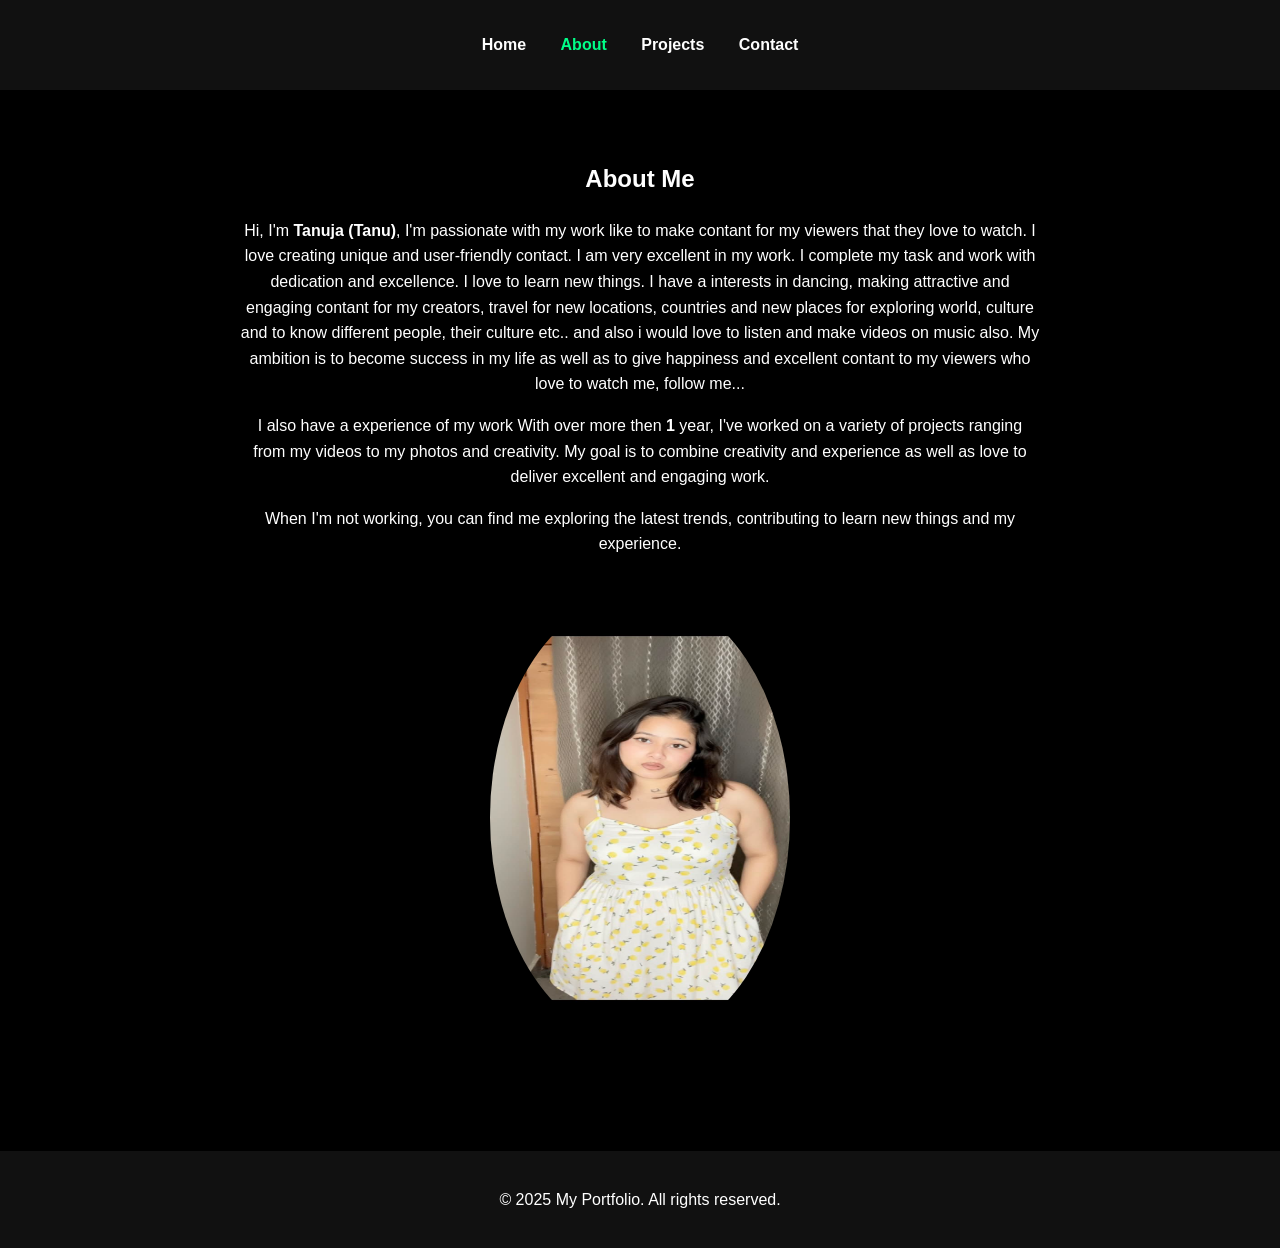
<file: about.html>
<!DOCTYPE html>
<html lang="en">
<head>
  <meta charset="UTF-8">
  <meta name="viewport" content="width=device-width, initial-scale=1.0">
  <title>My Portfolio - About</title>
  <link rel="stylesheet" href="style.css">
</head>
<body>
  <header>
    <nav>
      <ul>
        <li><a href="index.html">Home</a></li>
        <li><a href="about.html" class="active">About</a></li>
        <li><a href="projects.html">Projects</a></li>
        <li><a href="contact.html">Contact</a></li>
      </ul>
    </nav>
  </header>

  <section class="about">
    <div class="about-content">
      <h2>About Me</h2>
      <p>Hi, I'm <strong>Tanuja (Tanu)</strong>, I'm passionate with my work like to make contant for my viewers that they love to watch. I love creating unique and user-friendly contact. I am very excellent in my work. I complete my task and work with dedication and excellence. I love to learn new things. I have a interests in dancing, making attractive and engaging contant for my creators, travel for new locations, countries and new places for exploring world, culture and to know different people, their culture etc.. and also i would love to listen and make videos on music also. My ambition is to become success in my life as well as to give happiness and excellent contant to my viewers who love to watch me, follow me...</p>
      <p> I also have a experience of my work With over more then <strong> 1 </strong> year, I've worked on a variety of projects ranging from my videos to my photos and creativity. My goal is to combine creativity and experience as well as love to deliver excellent and engaging work.</p>
      <p>When I'm not working, you can find me exploring the latest trends, contributing to learn new things and my experience.</p>
      <img src="IMG-20260527-WA0003.jpg" alt="Profile Image" class="about-image">
    </div>
  </section>

  <footer>
    <p>&copy; 2025 My Portfolio. All rights reserved.</p>
  </footer>

  <script src="script.js"></script>
</body>
</html>
</file>
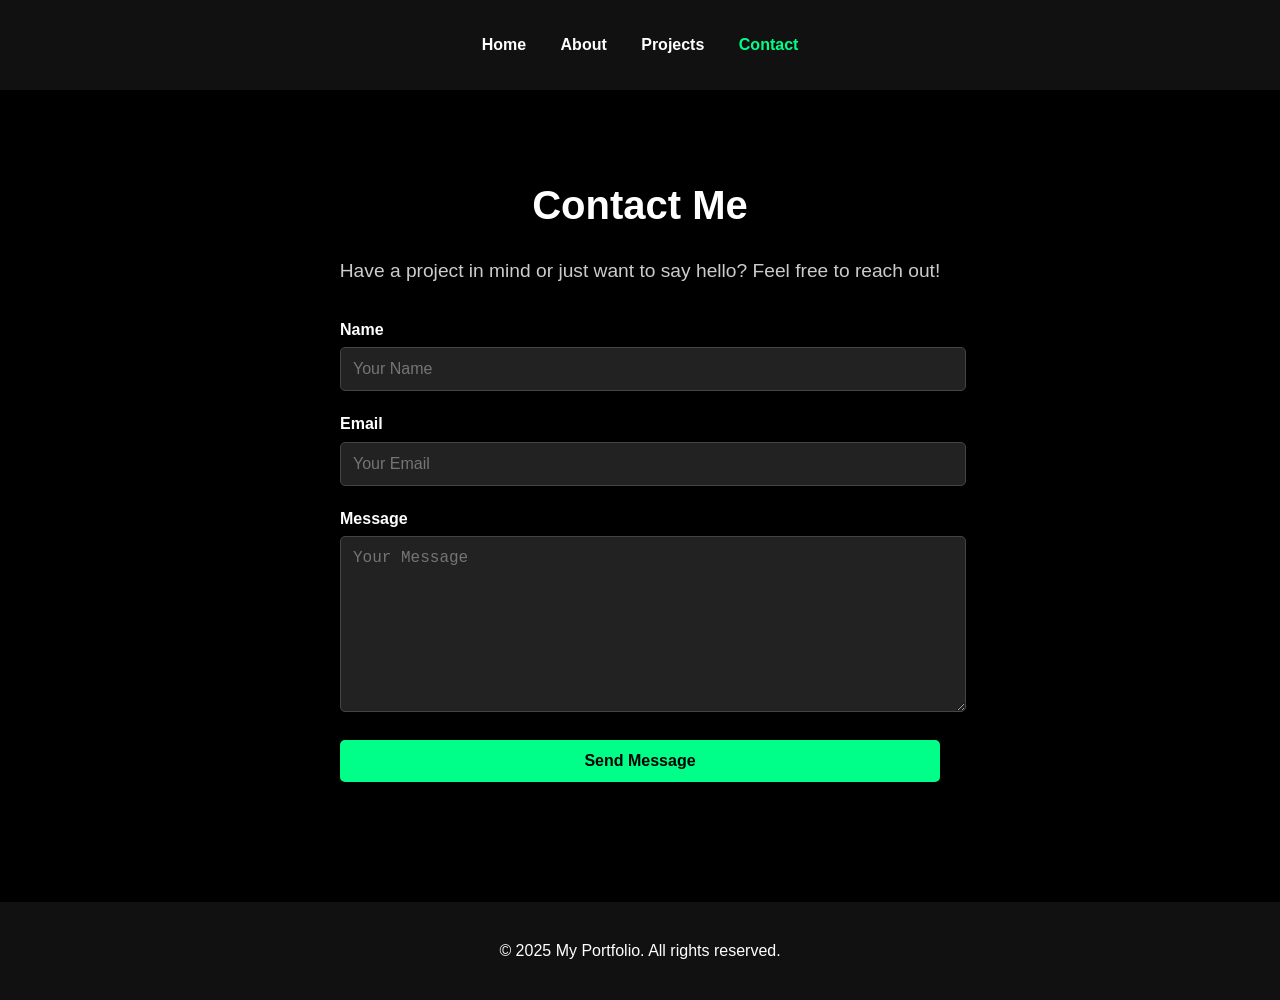
<file: contact.html>
<!DOCTYPE html>
<html lang="en">
<head>
  <meta charset="UTF-8">
  <meta name="viewport" content="width=device-width, initial-scale=1.0">
  <title>My Portfolio - Contact</title>
  <link rel="stylesheet" href="style.css">
</head>
<body>
  <header>
    <nav>
      <ul>
        <li><a href="index.html">Home</a></li>
        <li><a href="about.html">About</a></li>
        <li><a href="projects.html">Projects</a></li>
        <li><a href="contact.html" class="active">Contact</a></li>
      </ul>
    </nav>
  </header>

  <section class="contact">
    <h2>Contact Me</h2>
    <p>Have a project in mind or just want to say hello? Feel free to reach out!</p>
    <form id="contact-form" action="https://formspree.io/f/mbdvjkob" method="POST">
      <div class="form-group">
        <label for="name">Name</label>
        <input type="text" id="name" name="name" placeholder="Your Name" required>
      </div>
      <div class="form-group">
        <label for="email">Email</label>
        <input type="email" id="email" name="email" placeholder="Your Email" required>
      </div>
      <div class="form-group">
        <label for="message">Message</label>
        <textarea id="message" name="message" placeholder="Your Message" required></textarea>
      </div>
      <button type="submit" class="btn">Send Message</button>
    </form>
    <div id="form-status"></div> <!-- Status message will appear here -->
  </section>

  <footer>
    <p>&copy; 2025 My Portfolio. All rights reserved.</p>
  </footer>

  <script src="script.js"></script>
</body>
</html>
</file>
<file: style.css>
/* General Styles */
body {
    font-family: 'Arial', sans-serif;
    margin: 0;
    padding: 0;
    background-color: #000;
    color: #fff;
    line-height: 1.6;
  }
  
  header {
    background: #111;
    padding: 1rem 0;
    text-align: center;
  }
  
  nav ul {
    list-style: none;
    padding: 0;
  }
  
  nav ul li {
    display: inline;
    margin: 0 15px;
  }
  
  nav ul li a {
    color: #fff;
    text-decoration: none;
    font-weight: bold;
  }
  
  nav ul li a.active {
    color: #00ff88;
  }
  
  .hero {
    height: 100vh;
    display: flex;
    justify-content: center;
    align-items: center;
    text-align: center;
    background: linear-gradient(rgba(0, 0, 0, 0.7), rgba(0, 0, 0, 0.7)), url('assets/background.jpg');
    background-size: cover;
  }
  
  .hero-content h1 {
    font-size: 4rem;
    margin: 0;
  }
  
  .hero-content p {
    font-size: 1.5rem;
    margin: 10px 0;
  }
  /* Projects Section */
.project-grid {
    display: grid;
    grid-template-columns: repeat(auto-fit, minmax(300px, 1fr));
    gap: 20px;
  }
  
  .project-card {
    background: #111;
    padding: 20px;
    border-radius: 10px;
    transition: transform 0.3s ease;
    display: flex;
    align-items: center;
    gap: 20px;
  }
  
  .project-card:hover {
    transform: scale(1.05);
  }
  
  .project-image img {
    width: 150px; /* Adjust the size as needed */
    height: 150px; /* Adjust the size as needed */
    border-radius: 10px;
    object-fit: cover; /* Ensures the image fits well */
  }
  
  .project-details {
    flex: 1;
  }
  
  .project-details h3 {
    margin: 0 0 10px 0;
    font-size: 1.5rem;
  }
  
  .project-details p {
    margin: 0;
    font-size: 1rem;
    color: #ccc;
  }
  
  .profile-image {
    width: 150px;
    height: 150px;
    border-radius: 50%;
    margin-bottom: 20px;
  }
  
  .btn {
    background: #00ff88;
    color: #000;
    padding: 10px 20px;
    text-decoration: none;
    border-radius: 5px;
    font-weight: bold;
  }
  
  .about, .projects, .contact {
    padding: 50px 20px;
    text-align: center;
  }
  
  .about-content {
    max-width: 800px;
    margin: 0 auto;
  }
  
  .about-image {
    width: 300px;
    height: 450px;
    border-radius: 50%;
    margin-top: 20px;
  }
  
/* Contact Section */
.contact {
    padding: 50px 20px;
    text-align: center;
  }
  
  .contact h2 {
    font-size: 2.5rem;
    margin-bottom: 10px;
  }
  
  .contact p {
    font-size: 1.2rem;
    margin-bottom: 30px;
    color: #ccc;
  }
  
  .contact form {
    max-width: 600px;
    margin: 0 auto;
    display: flex;
    flex-direction: column;
  }
  
  .form-group {
    margin-bottom: 20px;
    text-align: left;
  }
  
  .form-group label {
    display: block;
    margin-bottom: 5px;
    font-weight: bold;
    color: #fff;
  }
  
  .form-group input, .form-group textarea {
    width: 100%;
    padding: 12px;
    border: 1px solid #444;
    border-radius: 5px;
    background-color: #222;
    color: #fff;
    font-size: 1rem;
  }
  
  .form-group input:focus, .form-group textarea:focus {
    border-color: #00ff88;
    outline: none;
  }
  
  .form-group textarea {
    resize: vertical;
    min-height: 150px;
  }
  
  .contact button {
    background: #00ff88;
    color: #000;
    font-weight: bold;
    cursor: pointer;
    padding: 12px 20px;
    border: none;
    border-radius: 5px;
    font-size: 1rem;
    transition: background 0.3s ease;
  }
  
  .contact button:hover {
    background: #00cc66;
  }
  
  #form-status {
    margin-top: 20px;
    font-size: 1rem;
    color: #00ff88;
  }
  
  /* Responsive Styles */
  @media (max-width: 768px) {
    .contact h2 {
      font-size: 2rem;
    }
  
    .contact p {
      font-size: 1rem;
    }
  
    .form-group input, .form-group textarea {
      padding: 10px;
      font-size: 0.9rem;
    }
  
    .contact button {
      padding: 10px 15px;
      font-size: 0.9rem;
    }
  }
  
  @media (max-width: 480px) {
    .contact {
      padding: 30px 10px;
    }
  
    .contact h2 {
      font-size: 1.8rem;
    }
  
    .contact p {
      font-size: 0.9rem;
    }
  
    .form-group input, .form-group textarea {
      padding: 8px;
      font-size: 0.8rem;
    }
  
    .contact button {
      padding: 8px 12px;
      font-size: 0.8rem;
    }
  }
  
  
  footer {
    background: #111;
    text-align: center;
    padding: 20px 0;
    margin-top: 50px;
  }
  
  /* Responsive Styles */
  @media (max-width: 768px) {
    .hero-content h1 {
      font-size: 2.5rem;
    }
  
    .hero-content p {
      font-size: 1.2rem;
    }
  
    .profile-image {
      width: 120px;
      height: 120px;
    }
  
    .about-content, .contact form {
      padding: 0 20px;
    }
  }
</file>
